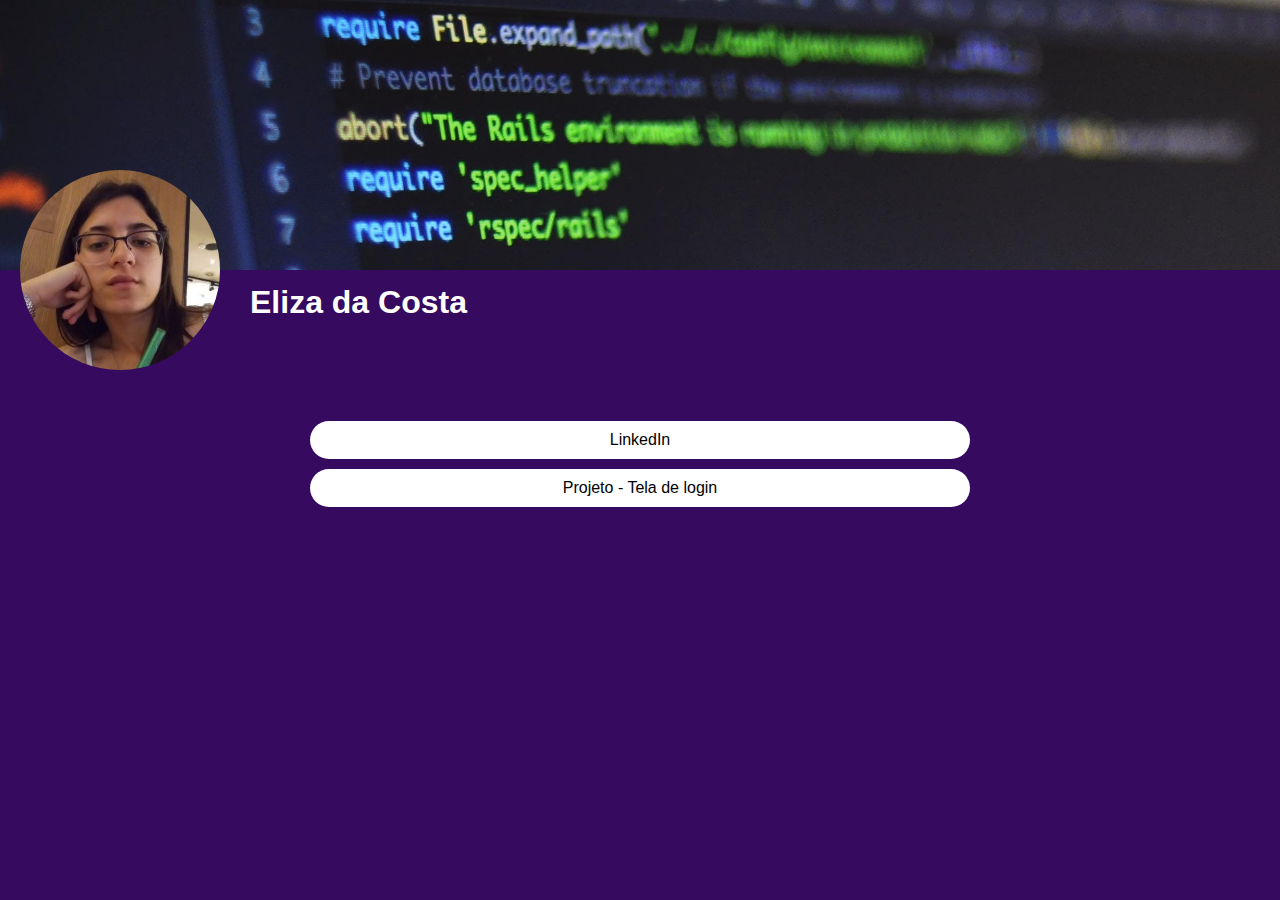
<file: index.html>
<!DOCTYPE html>
<html lang="pt-br">
<head>
    <meta charset="UTF-8">
    <meta name="viewport" content="width=device-width, initial-scale=1.0">
    <link rel="stylesheet" href="estilos/style.css">
    <title>Página inicial</title>
</head>
<body>
    <header>

    </header>
    <main>
        <img src="imagens/pic.jpg" alt="Eliza">
        <h1>Eliza da Costa</h1>

        <div>
            <a href="https://br.linkedin.com/in/elizahpaz">LinkedIn</a>
            <a href="pages/login/index.html" target="_blank">Projeto - Tela de login</a>
        </div>
        
    </main>
</body>
</html>
</file>
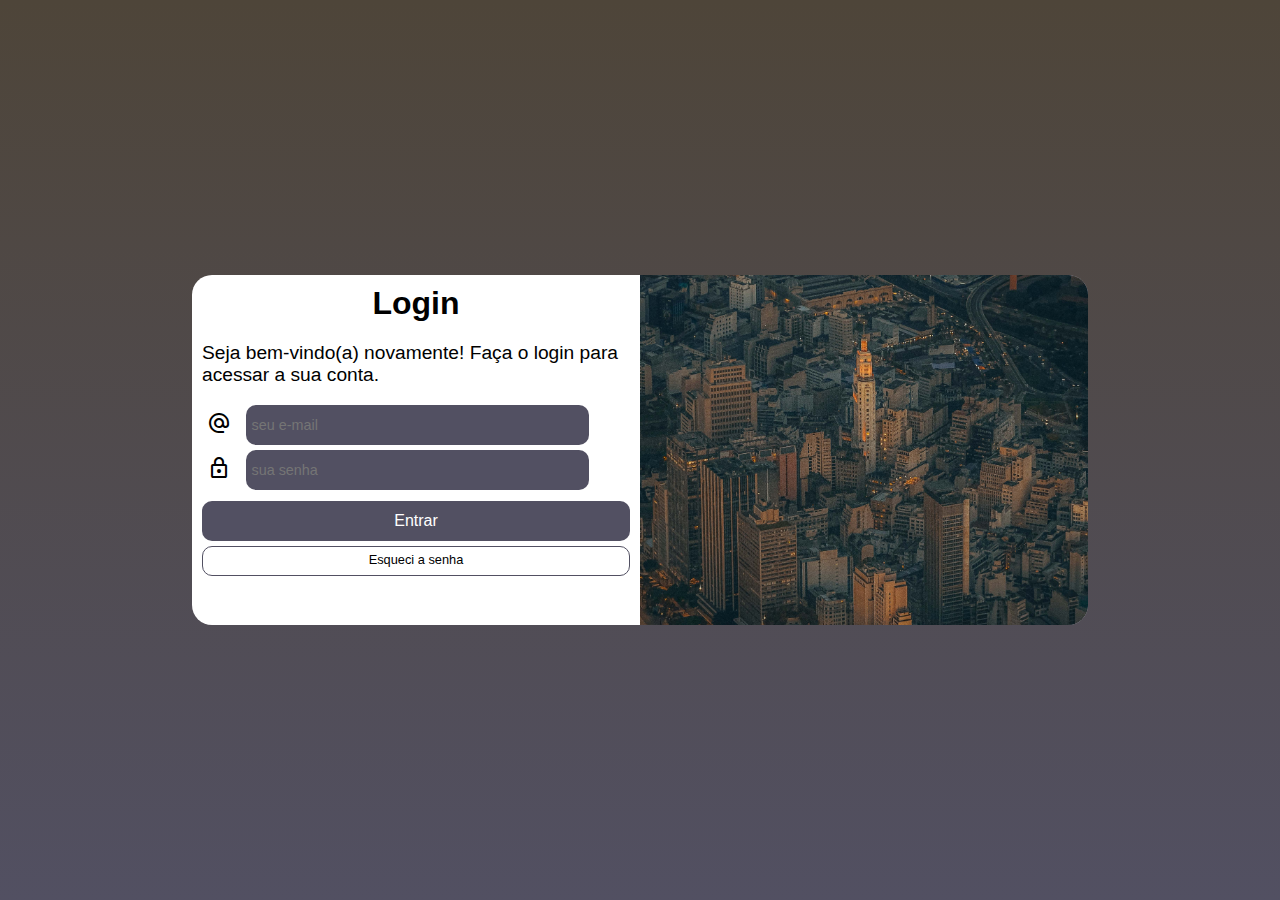
<file: tela de login/index.html>
﻿<!DOCTYPE html>
<html lang = "pt-br">
<head>
    <meta charset = "utf-8">
    <meta name = "viewport" content = "width = device-width, initial-scale = 1.0">

<link rel="stylesheet" href="estilos/style.css">
<link rel="stylesheet" href="estilos/mq.css">

<link rel="stylesheet" href="https://fonts.googleapis.com/css2?family=Material+Symbols+Outlined:opsz,wght,FILL,GRAD@24,400,0,0" />

    <title>Login</title>
</head>
<body>
<main>
	<section id="login">
	<div id="imagem">
	
	</div>
	<div id="form">
<h1>Login</h1>
<p>Seja bem-vindo(a) novamente! Faça o login para acessar a sua conta.</p>
	
	<form action="login.php" method="post">
<div class="campo">
<span class="material-symbols-outlined">
alternate_email
</span>
<input type="email" name="login" id="ilogin" placeholder="seu e-mail" required>
<label for="ilogin"></label>
</div>

<div class="campo">
<span class="material-symbols-outlined">
lock
</span>
<input type="password" name="senha" id="isenha" placeholder="sua senha" required minlength="6">
<label for="isenha"></label>
</div>

<input type="submit" value="Entrar">
	<a href="esqueci.html" class="botao">Esqueci a senha</a>
	</form>
	</div>
	</section>
</main>

</body>
</html>
</file>
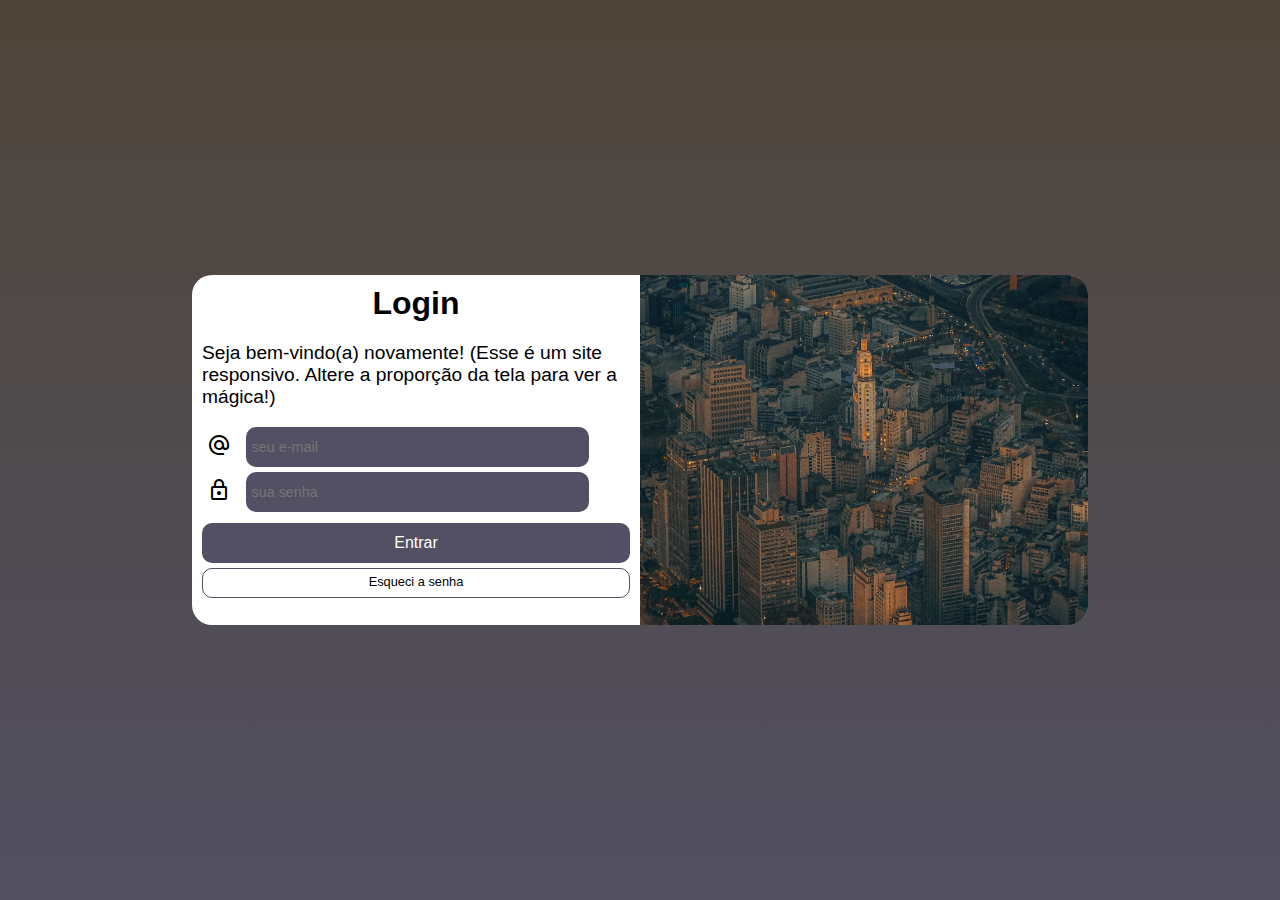
<file: pages/login/index.html>
﻿<!DOCTYPE html>
<html lang = "pt-br">
<head>
    <meta charset = "utf-8">
    <meta name = "viewport" content = "width = device-width, initial-scale = 1.0">

<link rel="stylesheet" href="estilos/style.css">
<link rel="stylesheet" href="estilos/mq.css">

<link rel="stylesheet" href="https://fonts.googleapis.com/css2?family=Material+Symbols+Outlined:opsz,wght,FILL,GRAD@24,400,0,0" />

    <title>Login</title>
</head>
<body>
<main>
	<section id="login">
	<div id="imagem">
	
	</div>
	<div id="form">
<h1>Login</h1>
<p>Seja bem-vindo(a) novamente! (Esse é um site responsivo. Altere a proporção da tela para ver a mágica!)</p>
	
	<form action="login.php" method="post">
<div class="campo">
<span class="material-symbols-outlined">
alternate_email
</span>
<input type="email" name="login" id="ilogin" placeholder="seu e-mail" required>
<label for="ilogin"></label>
</div>

<div class="campo">
<span class="material-symbols-outlined">
lock
</span>
<input type="password" name="senha" id="isenha" placeholder="sua senha" required minlength="6">
<label for="isenha"></label>
</div>

<input type="submit" value="Entrar">
	<a href="esqueci.html" class="botao">Esqueci a senha</a>
	</form>
	</div>
	</section>
</main>

</body>
</html>
</file>
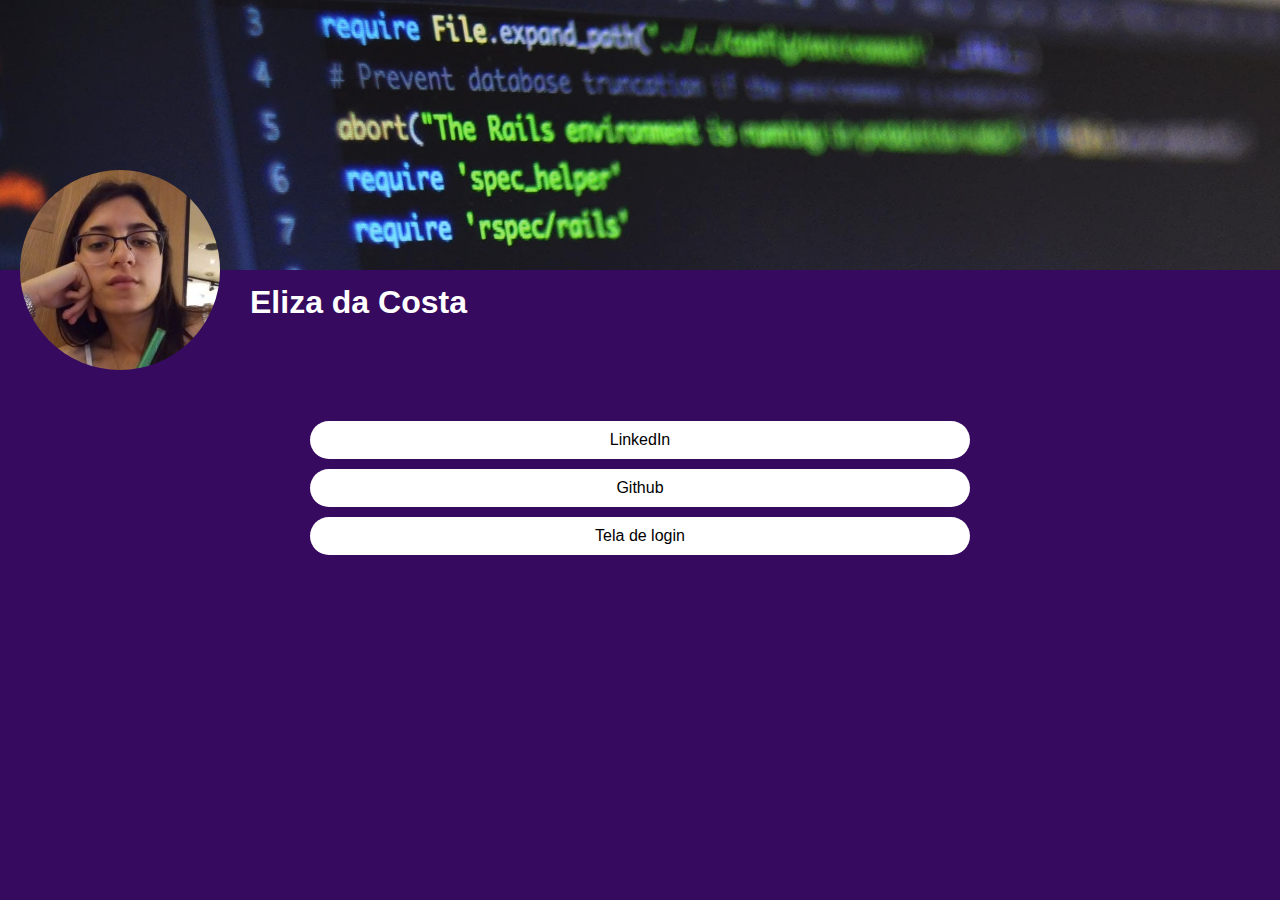
<file: main.html>
<!DOCTYPE html>
<html lang="pt-br">
<head>
    <meta charset="UTF-8">
    <meta name="viewport" content="width=device-width, initial-scale=1.0">
    <link rel="stylesheet" href="estilos/style.css">
    <title>Página inicial</title>
</head>
<body>
    <header>

    </header>
    <main>
        <img src="imagens/pic.jpg" alt="Eliza">
        <h1>Eliza da Costa</h1>

        <div>
            <a href="https://br.linkedin.com/in/elizahpaz">LinkedIn</a>
            <a href="https://github.com/elizahpaz">Github</a>
            <a href="pages/login.html" target="_blank">Tela de login</a>
        </div>
        
    </main>
</body>
</html>
</file>
<file: estilos/style.css>
@charset "UTF-8";

*{
    margin: 0;
    padding: 0;
}

body{
    font-family: Verdana, Geneva, Tahoma, sans-serif;
    background-color: rgb(54, 10, 95);
}

header{
    height: 30vh;
    background: rgb(54, 10, 95) url('../imagens/header.jpg') left top no-repeat;
    background-size: cover;
}


main> img{
    margin: -100px 0 10px 20px;
    border-radius: 50%;
}

main > h1{
    color: white;
    text-align: left;
    margin-top: -100px;
    margin-left: 250px;
    

}
div{
    margin-top: 100px;
}
div> a{
    display: block;
    background-color: white;
    color: black;
    margin: auto;
    margin-bottom: 10px;
    width: 50vw;
    padding: 10px;
    text-align: center;
    text-decoration: none;
    border-radius: 20px;
}

div> a:hover{
    font-weight: bold;
}
</file>
<file: tela de login/estilos/style.css>
﻿@charset "UTF-8";

*{
	font-family: Helvetica, Arial, sans-serif;
	padding: 0;
	margin: 0;
	box-sizing: border-box;
}
:root{
	--azul: #525062;
	--verde: #506F2F;
	--marrom: #4E4539;
}


body{
	background-color: var(--marrom);
	height: 100vh;
	width: 100vw;
}

main{
	position: relative;
	height: 100vh;
	width: 100vw;
}

section#login{
	position: absolute;
	top: 50%;
	left: 50%;
	transform: translate(-50%, -50%);
	overflow: hidden;

	background-color: white;
	width: 250px;
	height: 450px;
	border-radius: 20px;

	transition: width .3s, height .3s;
	transition-timing-function: ease;
}

#login > #imagem{
	display: block;
	background: var(--azul) url(../img/sp.jpg) no-repeat;
	background-size: cover;
	height: 150px;
	back
}

#login> #form{
	display: block;
	padding: 10px;
}

#form> h1{
	text-align: center;
	margin-bottom: 10px;
}

#form > p{
	font-size: 0.8em;
	margin-bottom: 10px;
}


form > .campo{
	width: 100%;
	height: 40px;
	border-radius: 10px;
	margin: 5px 0;
}

.campo > span{
	font-size: 1.5em;
	width: 40px;
	padding: 5px;

}

.campo > input{
	background-color: var(--azul);
	font-size: 0.9em;
	width: 80%;
	height: 100%;
	transform: translateY(-5px);
	border: 0px;
	border-radius: 10px;
	padding: 5px;
}

form > input[type=submit]{
	display: block;
	margin-top: 10px;
	font-size: 1em;
	width: 100%;
	height: 40px;
	background-color: var(--azul);
	color: white;
	border: none;
	border-radius: 10px;
	cursor: pointer;
}

form > input[type=submit]:hover{
	background-color: var(--marrom);
}

form > a.botao{
	display: block;
	margin: auto;
	text-align: center;
	font-size: 0.8em;
	width: 100%;
	height: 30px;
	padding-top: 5px;
	margin-top: 5px;
	background-color: white;
	color: black;
	border: 1px solid var(--azul);
	border-radius: 10px;
	text-decoration: none;
}

form > a.botao:hover{
	color: var(--azul);
}
</file>
<file: tela de login/estilos/mq.css>
﻿@charset "UTF-8";

:root{
	--azul: #525062;
	--verde: #506F2F;
	--marrom: #4E4539;
}

@media screen and (min-width: 650px) and (max-width: 992px){

	body{
	background-image: linear-gradient(to bottom, var(--marrom), var(--azul));
	}

	section#login{
	width: 80vw;
	}

	#login> #imagem{
	float: left;
	width: 30%;
	height: 100%;
	background-position: center bottom;
	}

	#login> #form{
	float:right;
	width: 70%;
	}
}

@media screen and (min-width: 992px){

	body{
	background-image: linear-gradient(to bottom, var(--marrom), var(--azul));
	}

	section#login{
	width: 70vw;
	height: 350px;
	}
	
	#login> #imagem{
	float: right;
	width: 50%;
	height: 100%;
	background-position: center bottom;
	}

	#login> #form{
	float:left;
	width: 50%;
	}

	#form> h1{
	font-size: 2em;
}

	#form > p{
	font-size: 1.2em;
	margin: 20px 0;
}

}
</file>
<file: pages/login/estilos/style.css>
﻿@charset "UTF-8";

*{
	font-family: Helvetica, Arial, sans-serif;
	padding: 0;
	margin: 0;
	box-sizing: border-box;
}
:root{
	--azul: #525062;
	--verde: #506F2F;
	--marrom: #4E4539;
}


body{
	background-color: var(--marrom);
	height: 100vh;
	width: 100vw;
}

main{
	position: relative;
	height: 100vh;
	width: 100vw;
}

section#login{
	position: absolute;
	top: 50%;
	left: 50%;
	transform: translate(-50%, -50%);
	overflow: hidden;

	background-color: white;
	width: 250px;
	height: 450px;
	border-radius: 20px;

	transition: width .3s, height .3s;
	transition-timing-function: ease;
}

#login > #imagem{
	display: block;
	background: var(--azul) url(../img/sp.jpg) no-repeat;
	background-size: cover;
	height: 150px;
	back
}

#login> #form{
	display: block;
	padding: 10px;
}

#form> h1{
	text-align: center;
	margin-bottom: 10px;
}

#form > p{
	font-size: 0.8em;
	margin-bottom: 10px;
}


form > .campo{
	width: 100%;
	height: 40px;
	border-radius: 10px;
	margin: 5px 0;
}

.campo > span{
	font-size: 1.5em;
	width: 40px;
	padding: 5px;

}

.campo > input{
	background-color: var(--azul);
	font-size: 0.9em;
	width: 80%;
	height: 100%;
	transform: translateY(-5px);
	border: 0px;
	border-radius: 10px;
	padding: 5px;
}

form > input[type=submit]{
	display: block;
	margin-top: 10px;
	font-size: 1em;
	width: 100%;
	height: 40px;
	background-color: var(--azul);
	color: white;
	border: none;
	border-radius: 10px;
	cursor: pointer;
}

form > input[type=submit]:hover{
	background-color: var(--marrom);
}

form > a.botao{
	display: block;
	margin: auto;
	text-align: center;
	font-size: 0.8em;
	width: 100%;
	height: 30px;
	padding-top: 5px;
	margin-top: 5px;
	background-color: white;
	color: black;
	border: 1px solid var(--azul);
	border-radius: 10px;
	text-decoration: none;
}

form > a.botao:hover{
	color: var(--azul);
}
</file>
<file: pages/login/estilos/mq.css>
﻿@charset "UTF-8";

:root{
	--azul: #525062;
	--verde: #506F2F;
	--marrom: #4E4539;
}

@media screen and (min-width: 650px) and (max-width: 992px){

	body{
	background-image: linear-gradient(to bottom, var(--marrom), var(--azul));
	}

	section#login{
	width: 80vw;
	}

	#login> #imagem{
	float: left;
	width: 30%;
	height: 100%;
	background-position: center bottom;
	}

	#login> #form{
	float:right;
	width: 70%;
	}
}

@media screen and (min-width: 992px){

	body{
	background-image: linear-gradient(to bottom, var(--marrom), var(--azul));
	}

	section#login{
	width: 70vw;
	height: 350px;
	}
	
	#login> #imagem{
	float: right;
	width: 50%;
	height: 100%;
	background-position: center bottom;
	}

	#login> #form{
	float:left;
	width: 50%;
	}

	#form> h1{
	font-size: 2em;
}

	#form > p{
	font-size: 1.2em;
	margin: 20px 0;
}

}
</file>
